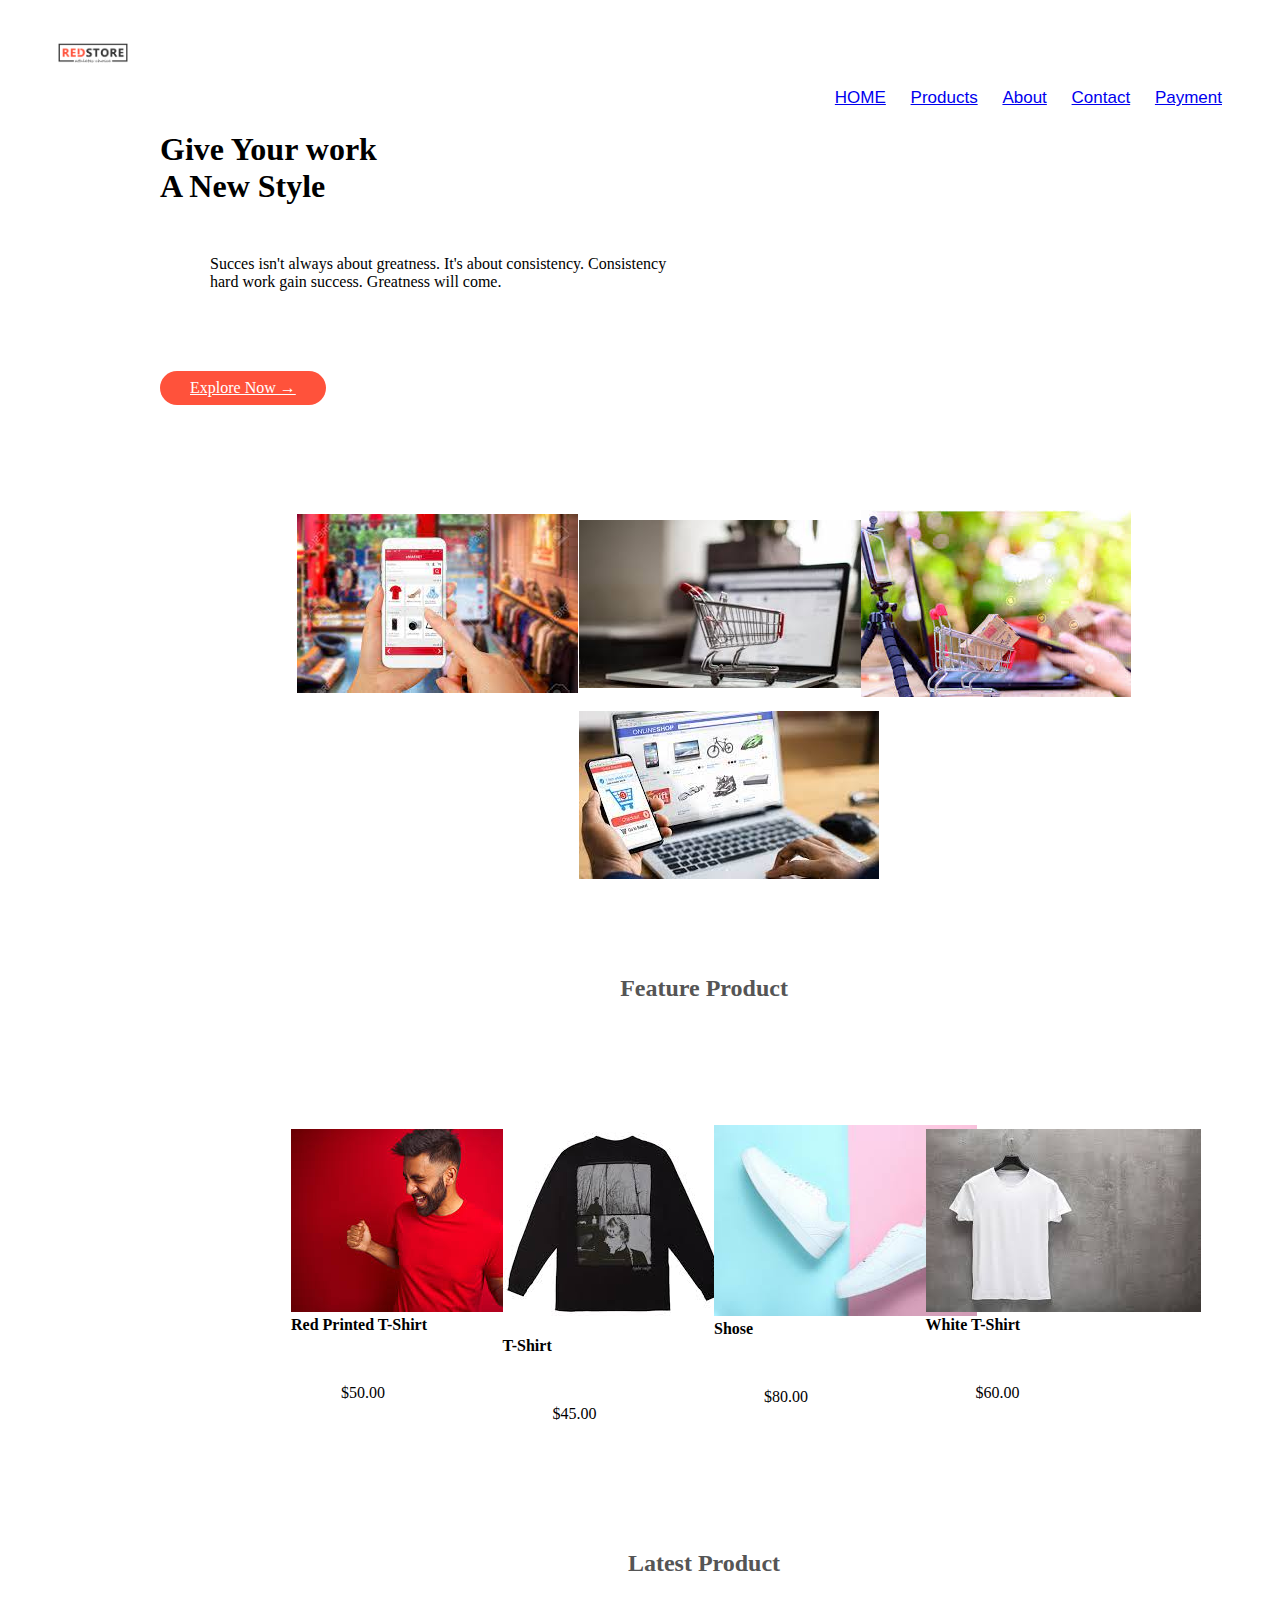
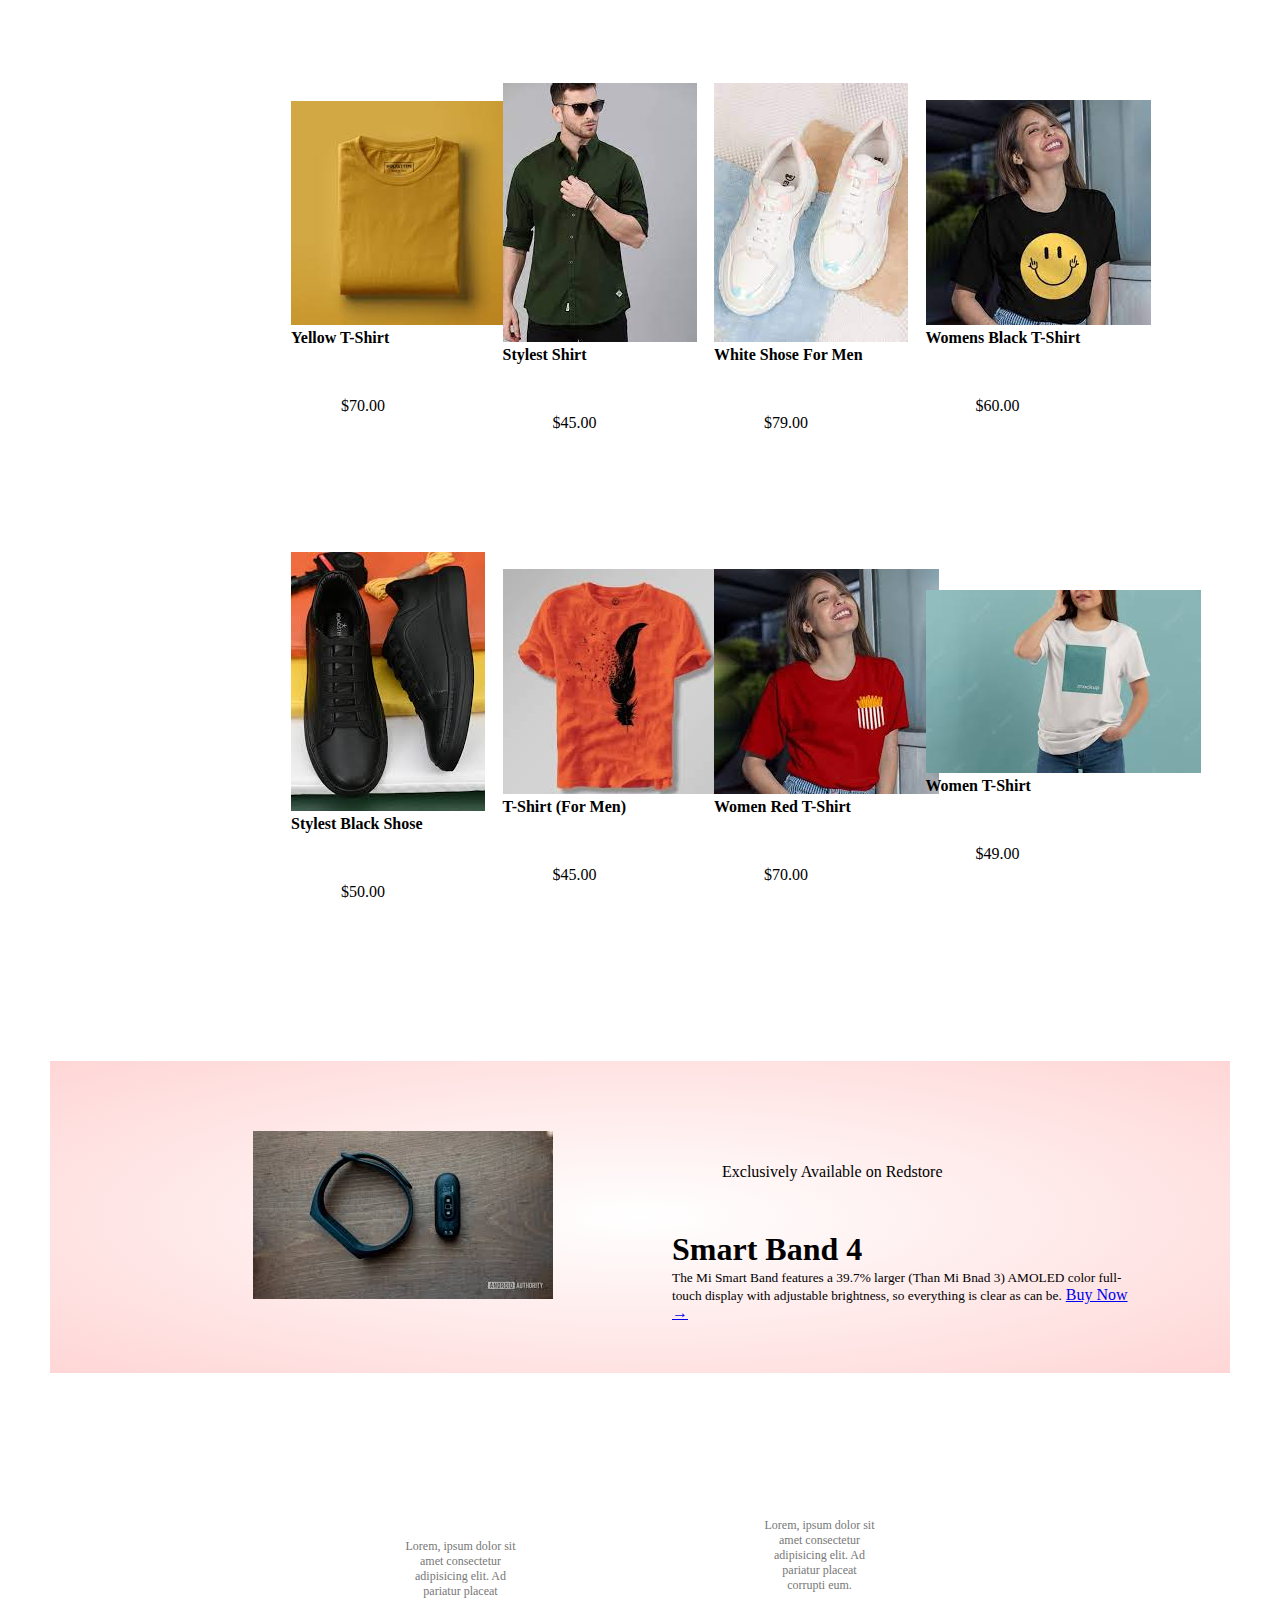
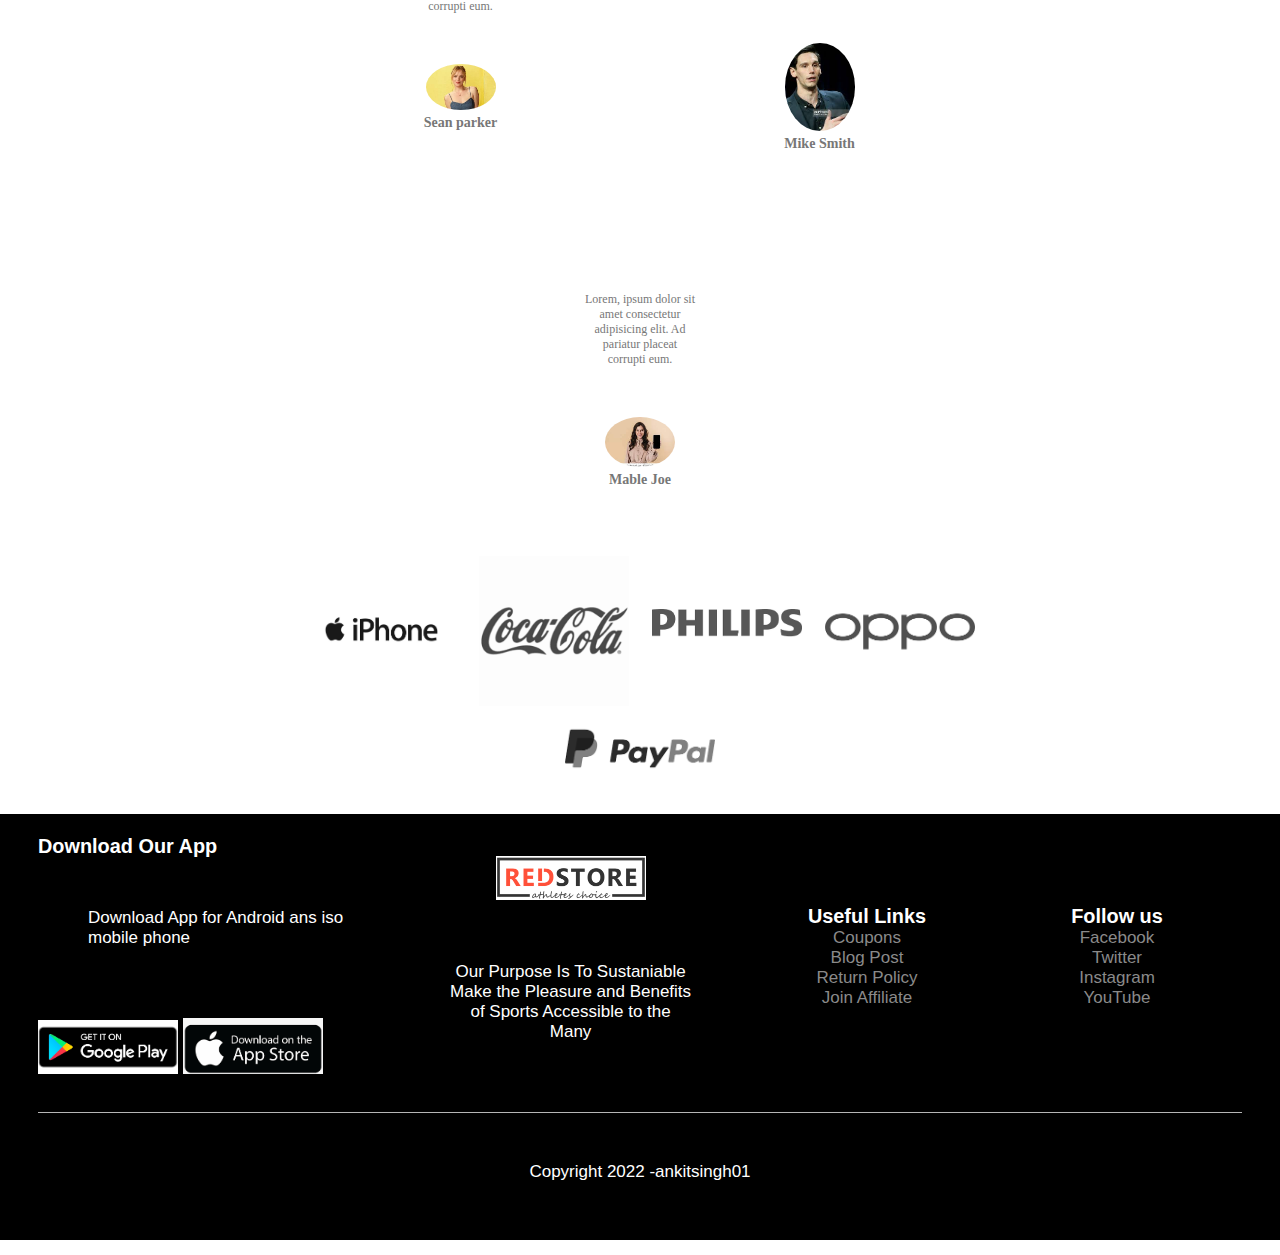
<file: E-commerc/index.html>
<!DOCTYPE html>
<html lang="en">
<head>
    <meta charset="UTF-8">
    <meta http-equiv="X-UA-Compatible" content="IE=edge">
    <meta name="viewport" content="width=device-width, initial-scale=1.0">
    <title>RedStore | E-commerce website design</title>
    <link rel="stylesheet" href="style.css">
    <link rel="stylesheet" href="">
</head>
<body>
    
    <div class="container">
    <div class="navbar" >
        <div class="logo">
            <img src="res store logo.png" width="70px ">
        
        </div>
    </div>
    <nav>
        <ul>
            <li><a href="index.html">HOME</a></li>
            <li><a href="product.html">Products</a></li>
            <li><a href="about.html">About</a></li>
            <lI><a href="contact.html">Contact</a></lI>
            <lI><a href="card.html">Payment</a></lI>
        </ul>
    </nav>
    </div>
   <div class="row">
        <div class="col-2">
            <h1>Give Your work <br> A New Style</h1>
            <p>Succes isn't always about greatness. It's about
             consistency. Consistency<br> hard work gain success. 
             Greatness will come.   
            </p>
            <a href="" class="btn">Explore Now &#8594;</a>
        </div>
        <div class="background-image">
            
            <back>
        </div>
     </div>
   </div>
<!--------feature categories----->
<div class="categories">
    <div class="small-container">
   <div class="row">
    <div class="col-3">
            <img src="img1.jfif">
    </div>
    <div class="col-3">
            <img src="img2.jfif"> 
    </div>
    <div class="col-3">
            <img src="img3.jfif">
    </div>
    <div class="col-3">
            <img src="img4.jfif"> 
    </div>
    </div>
   </div> 
</div>
</div>
<!--------feature product----------->
    <div class="ankit">   
    <div class="small-container">
             <h2 class="title">Feature Product</h2>
            <div class="row">
                <div class="col-4">
                    <img src="img5.jfif">
                    <h4>Red Printed T-Shirt</h4>
                    <div class="rating">
                        <i class="fa fa-star"></i>
                        <i class="fa fa-star"></i>
                        <i class="fa fa-star"></i>
                        <i class="fa fa-star"></i>
                        <i class="fa fa-star-o"></i>
                    </div>
                    <p>$50.00</p>
                </div>
                <div class="col-4">
                    <img src="img6.jfif">
                    <h4>T-Shirt</h4>
                    <div class="rating">
                        <i class="fa fa-star"></i>
                        <i class="fa fa-star"></i>
                        <i class="fa fa-star"></i>
                        <i class="fa fa-star"></i>
                        <i class="fa fa-star-o"></i>
                    </div>
                    <p>$45.00</p>
                </div>
                <div class="col-4">
                    <img src="img7.jfif">
                    <h4>Shose</h4>
                    <div class="rating">
                        <i class="fa fa-star"></i>
                        <i class="fa fa-star"></i>
                        <i class="fa fa-star"></i>
                        <i class="fa fa-star"></i>
                        <i class="fa fa-star-o"></i>
                    </div>
                    <p>$80.00</p>
                </div>
                <div class="col-4">
                    <img src="img8.jfif">
                    <h4>White T-Shirt</h4>
                    <div class="rating">
                        <i class="fa fa-star"></i>
                        <i class="fa fa-star"></i>
                        <i class="fa fa-star"></i>
                        <i class="fa fa-star"></i>
                        <i class="fa fa-star-o"></i>
                    </div>
                    <p>$60.00</p>
                </div>
            </div>  
            <h2 class="title">Latest Product</h2>  
            <div class="row">
                <div class="col-4">
                    <img src="yellow t shirt.jfif">
                    <h4> Yellow T-Shirt</h4>
                    <div class="rating">
                        <i class="fa fa-star"></i>
                        <i class="fa fa-star"></i>
                        <i class="fa fa-star"></i>
                        <i class="fa fa-star"></i>
                        <i class="fa fa-star-o"></i>
                    </div>
                    <p>$70.00</p>
                </div>
                <div class="col-4">
                    <img src="style shirt.jfif">
                    <h4> Stylest Shirt</h4>
                    <div class="rating">
                        <i class="fa fa-star"></i>
                        <i class="fa fa-star"></i>
                        <i class="fa fa-star"></i>
                        <i class="fa fa-star"></i>
                        <i class="fa fa-star-o"></i>
                    </div>
                    <p>$45.00</p>
                </div>
                <div class="col-4">
                    <img src="white shose.jfif">
                    <h4>White Shose For Men</h4>
                    <div class="rating">
                        <i class="fa fa-star"></i>
                        <i class="fa fa-star"></i>
                        <i class="fa fa-star"></i>
                        <i class="fa fa-star"></i>
                        <i class="fa fa-star-o"></i>
                    </div>
                    <p>$79.00</p>
                </div>
                <div class="col-4">
                    <img src="women black t-shirt.jfif">
                    <h4>Womens Black T-Shirt</h4>
                    <div class="rating">
                        <i class="fa fa-star"></i>
                        <i class="fa fa-star"></i>
                        <i class="fa fa-star"></i>
                        <i class="fa fa-star"></i>
                        <i class="fa fa-star-o"></i>
                    </div>
                    <p>$60.00</p>
                </div>
            </div><div class="row">
                <div class="col-4">
                    <img src="black shose.jfif">
                    <h4> Stylest Black Shose</h4>
                    <div class="rating">
                        <i class="fa fa-star"></i>
                        <i class="fa fa-star"></i>
                        <i class="fa fa-star"></i>
                        <i class="fa fa-star"></i>
                        <i class="fa fa-star-o"></i>
                    </div>
                    <p>$50.00</p>
                </div>
                <div class="col-4">
                    <img src="t-shirt men.jfif">
                    <h4>T-Shirt (For Men)</h4>
                    <div class="rating">
                        <i class="fa fa-star"></i>
                        <i class="fa fa-star"></i>
                        <i class="fa fa-star"></i>
                        <i class="fa fa-star"></i>
                        <i class="fa fa-star-o"></i>
                    </div>
                    <p>$45.00</p>
                </div>
                <div class="col-4">
                    <img src="women red t-shirt.jfif">
                    <h4>Women Red T-Shirt</h4>
                    <div class="rating">
                        <i class="fa fa-star"></i>
                        <i class="fa fa-star"></i>
                        <i class="fa fa-star"></i>
                        <i class="fa fa-star"></i>
                        <i class="fa fa-star-o"></i>
                    </div>
                    <p>$70.00</p>
                </div>
                <div class="col-4">
                    <img src="women t-shirt.jfif">
                    <h4>Women T-Shirt</h4>
                    <div class="rating">
                        <i class="fa fa-star"></i>
                        <i class="fa fa-star"></i>
                        <i class="fa fa-star"></i>
                        <i class="fa fa-star"></i>
                        <i class="fa fa-star-o"></i>
                    </div>
                    <p>$49.00</p>
                </div>
            </div>
        </div>
    </div>
<!---------------offer----------------->
<div class="offer">
    <div class="small-container">
        <div class="row">
            <div class="col-2">
                <img src="mi bandd.jfif">
            </div>
            <div class="col-2">
                <p>Exclusively Available on Redstore</p>
                <h1>Smart Band 4</h1>
                <small>The Mi Smart Band features a 39.7% larger
                    (Than Mi Bnad 3) AMOLED color full-touch display
                    with adjustable brightness, so everything is clear
                    as can be.</small>
                   <a href="btn">Buy Now &#8594;</a> 
            </div>
        </div>
    </div>
</div>

<!--------------testing monial------->
       <div class="testimonial">
            <div class="small-container">
                <div class="row">
                    <div class="col-3">
                        <P>Lorem, ipsum dolor sit amet consectetur adipisicing elit. Ad pariatur placeat corrupti eum.</P>
                    <img src="sean park.jfif">
                    <h3>Sean parker</h3>
                    </div>
                    <div class="col-3">
                        <P>Lorem, ipsum dolor sit amet consectetur adipisicing elit. Ad pariatur placeat corrupti eum.</P>
                    <img src="mike smith.jfif">
                    <h3>Mike Smith</h3>
                    </div>
                    <div class="col-3">
                        <P>Lorem, ipsum dolor sit amet consectetur adipisicing elit. Ad pariatur placeat corrupti eum.</P>
                    <img src="mable.jfif">
                    <h3>Mable Joe</h3>
                    </div>
                </div>
                </div>
       </div>

<!-----------brand---------->
       <div class="brand">
            <div class="small container">
                <div class="row">
                    <div class="col-5">
                        <img src="iphone logo.jpg">
                    </div>
                    <div class="col-5">
                        <img src="coca logo.png">
                    </div>
                    <div class="col-5">
                        <img src="philips logo.png">
                    </div>
                    <div class="col-5">
                        <img src="oppo logo.png">
                    </div>
                    <div class="col-5">
                        <img src="patpal logo.png">
                    </div>
                </div>
            </div>
       </div>

       <!------------footer--------->
       <div class="footer">
        <div class="container">
            <div class="row">
                <div class="footer-col-1">
                    <h3> Download Our App </h3> 
                    <p>Download App for Android ans iso mobile phone</p>     
                    <div class="app-logo">
                        <img src="platstore logo.png">
                        <img src="apple store.png">
                    </div>
                </div>
                <div class="footer-col-2">
                    <img src="res store logo.png">
                    <p> Our Purpose Is To Sustaniable Make the Pleasure 
                        and Benefits of Sports Accessible to the Many  </p>     
                </div>
                <div class="footer-col-3">
                    <h3> Useful Links </h3> 
                    <ul>
                        <li>Coupons</li>
                        <li>Blog Post</li>
                        <li>Return Policy</li>
                        <li>Join Affiliate</li>
                    </ul>    
                </div>
                <div class="footer-col-4">
                    <h3> Follow us </h3> 
                    <ul>
                        <li>Facebook</li>
                        <li>Twitter</li>
                        <li>Instagram</li>
                        <li>YouTube</li>
                    </ul>    
                </div>
            </div>
            <hr>
            <p class="copyright">Copyright 2022 -ankitsingh01</p>
        </div>
       </div>
<!-- Code injected by live-server -->
<script type="text/javascript">
	// <![CDATA[  <-- For SVG support
	if ('WebSocket' in window) {
		(function () {
			function refreshCSS() {
				var sheets = [].slice.call(document.getElementsByTagName("link"));
				var head = document.getElementsByTagName("head")[0];
				for (var i = 0; i < sheets.length; ++i) {
					var elem = sheets[i];
					var parent = elem.parentElement || head;
					parent.removeChild(elem);
					var rel = elem.rel;
					if (elem.href && typeof rel != "string" || rel.length == 0 || rel.toLowerCase() == "stylesheet") {
						var url = elem.href.replace(/(&|\?)_cacheOverride=\d+/, '');
						elem.href = url + (url.indexOf('?') >= 0 ? '&' : '?') + '_cacheOverride=' + (new Date().valueOf());
					}
					parent.appendChild(elem);
				}
			}
			var protocol = window.location.protocol === 'http:' ? 'ws://' : 'wss://';
			var address = protocol + window.location.host + window.location.pathname + '/ws';
			var socket = new WebSocket(address);
			socket.onmessage = function (msg) {
				if (msg.data == 'reload') window.location.reload();
				else if (msg.data == 'refreshcss') refreshCSS();
			};
			if (sessionStorage && !sessionStorage.getItem('IsThisFirstTime_Log_From_LiveServer')) {
				console.log('Live reload enabled.');
				sessionStorage.setItem('IsThisFirstTime_Log_From_LiveServer', true);
			}
		})();
	}
	else {
		console.error('Upgrade your browser. This Browser is NOT supported WebSocket for Live-Reloading.');
	}
	// ]]>
</script></body>
</html>
</file>
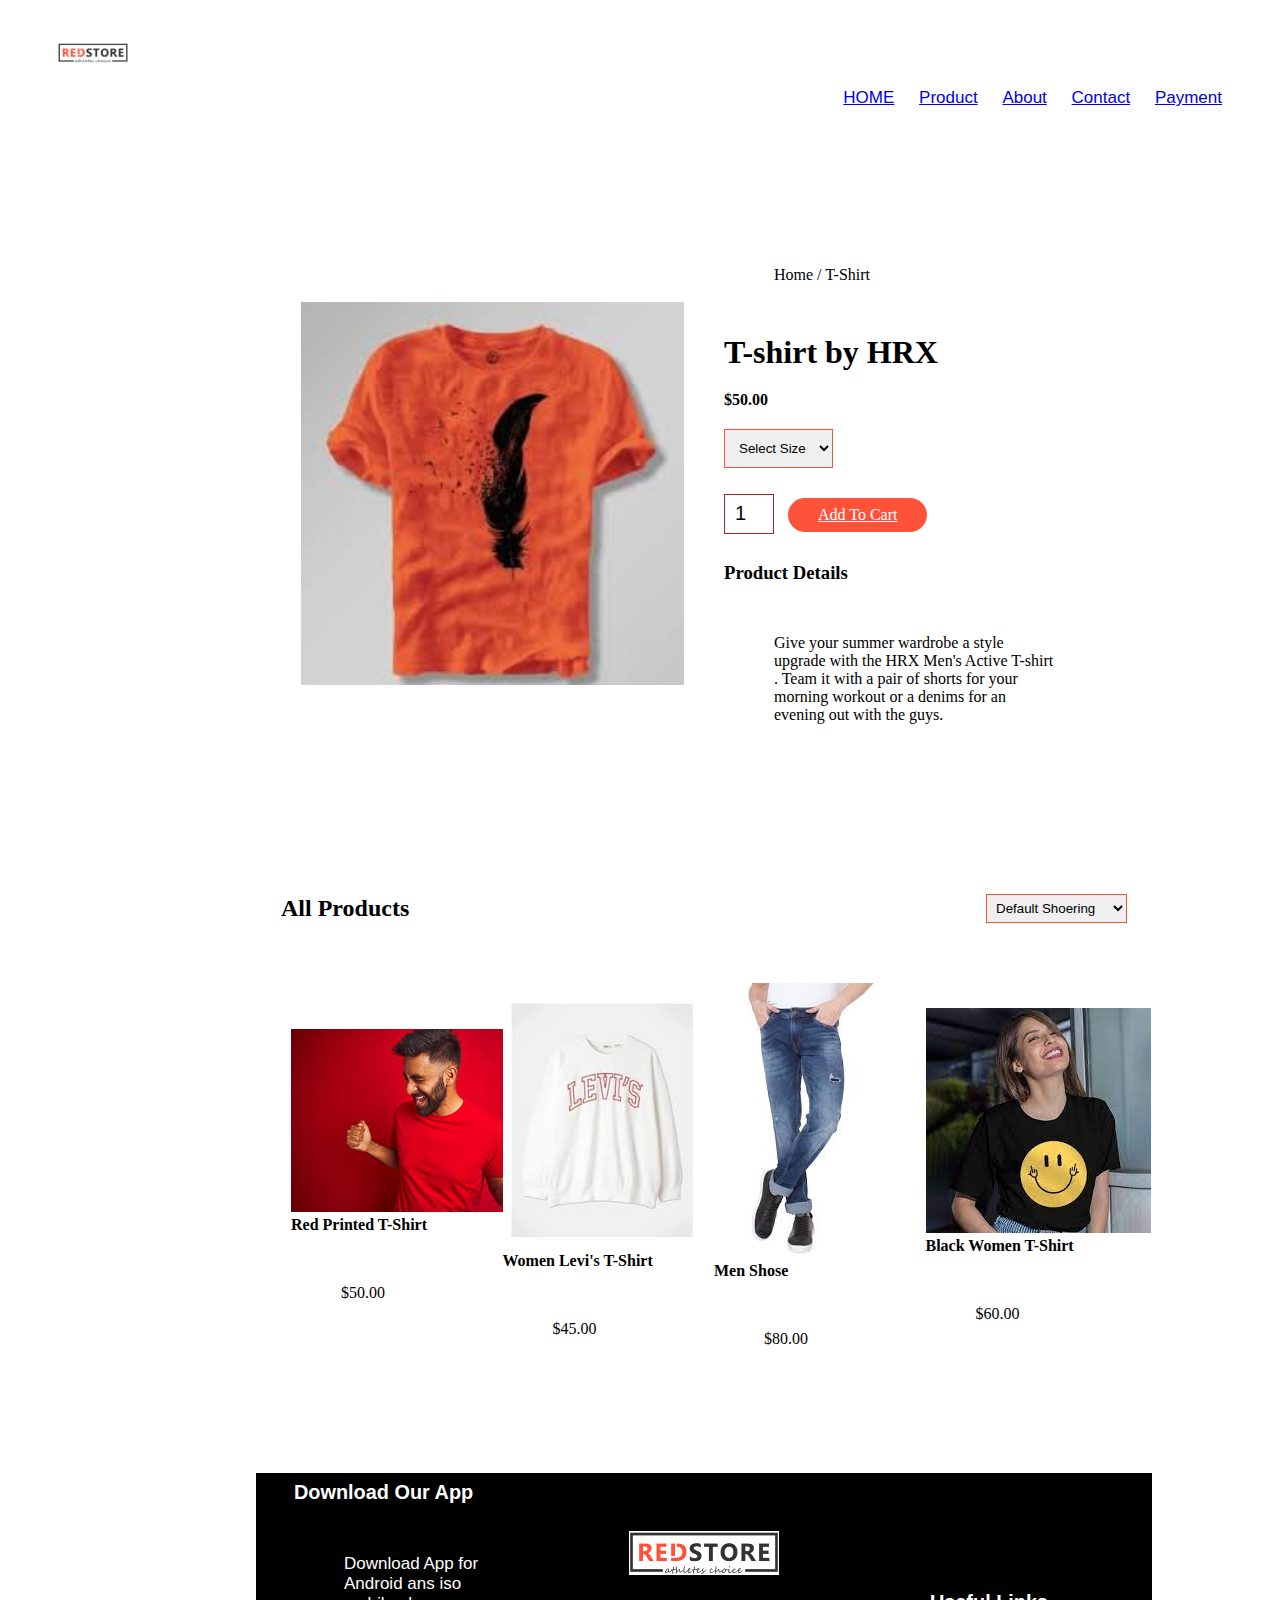
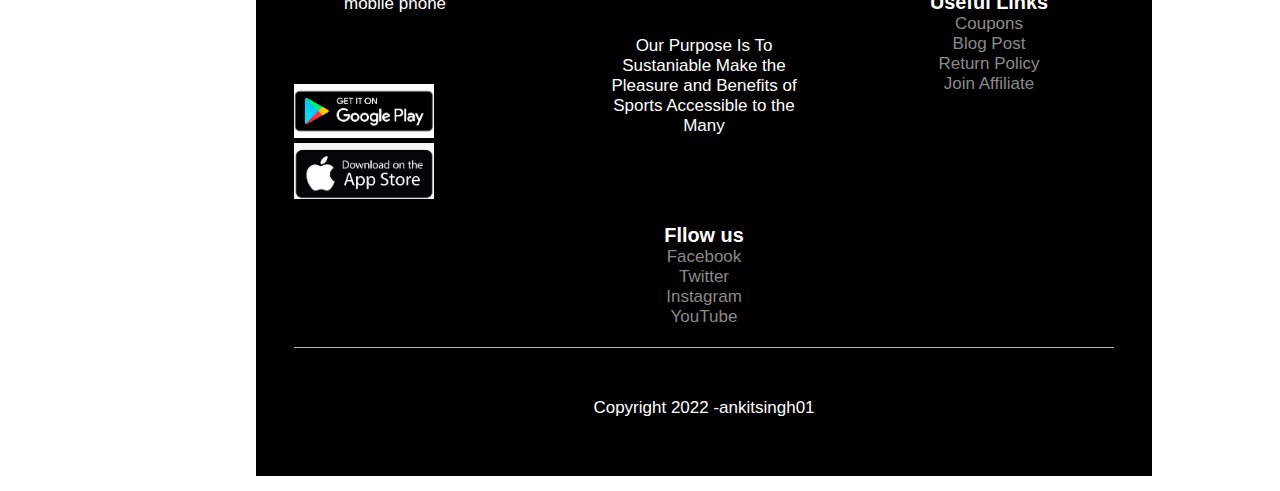
<file: E-commerc/about.html>
<!DOCTYPE html>
<html lang="en">
<head>
    <meta charset="UTF-8">
    <meta http-equiv="X-UA-Compatible" content="IE=edge">
    <meta name="viewport" content="width=device-width, initial-scale=1.0">
    <title>RedStore | E-commerce website design</title>
    <link rel="stylesheet" href="style.css">
    <link rel="stylesheet" href="">
</head>
<body>
    
    <div class="container">
    <div class="navbar" >
        <div class="logo">
            <img src="res store logo.png" width="70px ">
        
        </div>
    </div>
    <nav>
        <ul>
            <li><a href="index.html">HOME</a></li>
            <li><a href="product.html">Product</a></li>
            <li><a href="about.html">About</a></li>
            <lI><a href="contact.html">Contact</a></lI>
            <lI><a href="card.html">Payment</a></lI>
        </ul>
    </nav>
    </div>
    </div>

    <!----------Single product details -------------->
    <div class="ankit">
        <div class="small-container single-product">
            <div class="row">
                <div class="col-2">
            <img src="t-shirt men.jfif"  width="100%">
                </div>
                <div class="col-2">
                    <p>Home / T-Shirt</p>
                    <h1>T-shirt by HRX</h1>
                    <h4>$50.00</h4>
                    <select>
                        <option>Select Size</option>
                        <option>XXL</option>
                        <option>XL</option>
                        <option>Large</option>
                        <option>Medium</option>
                        <option>Small</option>
                    </select>
                    <input type="number" value="1">
                    <a href="" class="btn">Add To Cart</a>

                    <h3>Product Details</h3>
                    <p>Give your summer wardrobe a style upgrade with the HRX 
                    Men's Active T-shirt . Team it with a pair of shorts for your 
                    morning workout or a denims for an evening out with the guys. </p>
                </div>
            </div>
        </div>
    </div>
    







   </div>
    <div class="ankit">   
    <div class="small-container">
        <div class="row row-2">
            <h2>All Products</h2>
            <select>
                <option>Default Shoering</option>
                <option>Short by price</option>
                <option>Short by popularty</option>
                <option>Short by rating</option>
                <option>Short by sale</option>
            </select>
        </div>


            <div class="row">
               
                <div class="col-4">
                    <img src="img5.jfif">
                    <h4>Red Printed T-Shirt</h4>
                    <div class="rating">
                        <i class="fa fa-star"></i>
                        <i class="fa fa-star"></i>
                        <i class="fa fa-star"></i>
                        <i class="fa fa-star"></i>
                        <i class="fa fa-star-o"></i>
                    </div>
                    <p>$50.00</p>
                </div>
                <div class="col-4">
                    <img src="women levi's.jfif">
                    <h4>Women Levi's T-Shirt</h4>
                    <div class="rating">
                        <i class="fa fa-star"></i>
                        <i class="fa fa-star"></i>
                        <i class="fa fa-star"></i>
                        <i class="fa fa-star"></i>
                        <i class="fa fa-star-o"></i>
                    </div>
                    <p>$45.00</p>
                </div>
                <div class="col-4">
                    <img src="men jeans.jfif">
                    <h4>Men Shose</h4>
                    <div class="rating">
                        <i class="fa fa-star"></i>
                        <i class="fa fa-star"></i>
                        <i class="fa fa-star"></i>
                        <i class="fa fa-star"></i>
                        <i class="fa fa-star-o"></i>
                    </div>
                    <p>$80.00</p>
                </div>
                <div class="col-4">
                    <img src="women black t-shirt.jfif">
                    <h4>Black Women T-Shirt</h4>
                    <div class="rating">
                        <i class="fa fa-star"></i>
                        <i class="fa fa-star"></i>
                        <i class="fa fa-star"></i>
                        <i class="fa fa-star"></i>
                        <i class="fa fa-star-o"></i>
                    </div>
                    <p>$60.00</p>
                </div>
                
            </div> 
    </div>
       <!------------footer--------->
       <div class="footer">
        <div class="container">
            <div class="row">
                <div class="footer-col-1">
                    <h3> Download Our App </h3> 
                    <p>Download App for Android ans iso mobile phone</p>     
                    <div class="app-logo">
                        <img src="platstore logo.png">
                        <img src="apple store.png">
                    </div>
                </div>
                <div class="footer-col-2">
                    <img src="res store logo.png">
                    <p> Our Purpose Is To Sustaniable Make the Pleasure 
                        and Benefits of Sports Accessible to the Many  </p>     
                </div>
                <div class="footer-col-3">
                    <h3> Useful Links </h3> 
                    <ul>
                        <li>Coupons</li>
                        <li>Blog Post</li>
                        <li>Return Policy</li>
                        <li>Join Affiliate</li>
                    </ul>    
                </div>
                <div class="footer-col-4">
                    <h3> Fllow us </h3> 
                    <ul>
                        <li>Facebook</li>
                        <li>Twitter</li>
                        <li>Instagram</li>
                        <li>YouTube</li>
                    </ul>    
                </div>
            </div>
            <hr>
            <p class="copyright">Copyright 2022 -ankitsingh01</p>
        </div>
       </div>


       
<!-- Code injected by live-server -->
<script type="text/javascript">
	// <![CDATA[  <-- For SVG support
	if ('WebSocket' in window) {
		(function () {
			function refreshCSS() {
				var sheets = [].slice.call(document.getElementsByTagName("link"));
				var head = document.getElementsByTagName("head")[0];
				for (var i = 0; i < sheets.length; ++i) {
					var elem = sheets[i];
					var parent = elem.parentElement || head;
					parent.removeChild(elem);
					var rel = elem.rel;
					if (elem.href && typeof rel != "string" || rel.length == 0 || rel.toLowerCase() == "stylesheet") {
						var url = elem.href.replace(/(&|\?)_cacheOverride=\d+/, '');
						elem.href = url + (url.indexOf('?') >= 0 ? '&' : '?') + '_cacheOverride=' + (new Date().valueOf());
					}
					parent.appendChild(elem);
				}
			}
			var protocol = window.location.protocol === 'http:' ? 'ws://' : 'wss://';
			var address = protocol + window.location.host + window.location.pathname + '/ws';
			var socket = new WebSocket(address);
			socket.onmessage = function (msg) {
				if (msg.data == 'reload') window.location.reload();
				else if (msg.data == 'refreshcss') refreshCSS();
			};
			if (sessionStorage && !sessionStorage.getItem('IsThisFirstTime_Log_From_LiveServer')) {
				console.log('Live reload enabled.');
				sessionStorage.setItem('IsThisFirstTime_Log_From_LiveServer', true);
			}
		})();
	}
	else {
		console.error('Upgrade your browser. This Browser is NOT supported WebSocket for Live-Reloading.');
	}
	// ]]>
</script></body>
</html>
</file>
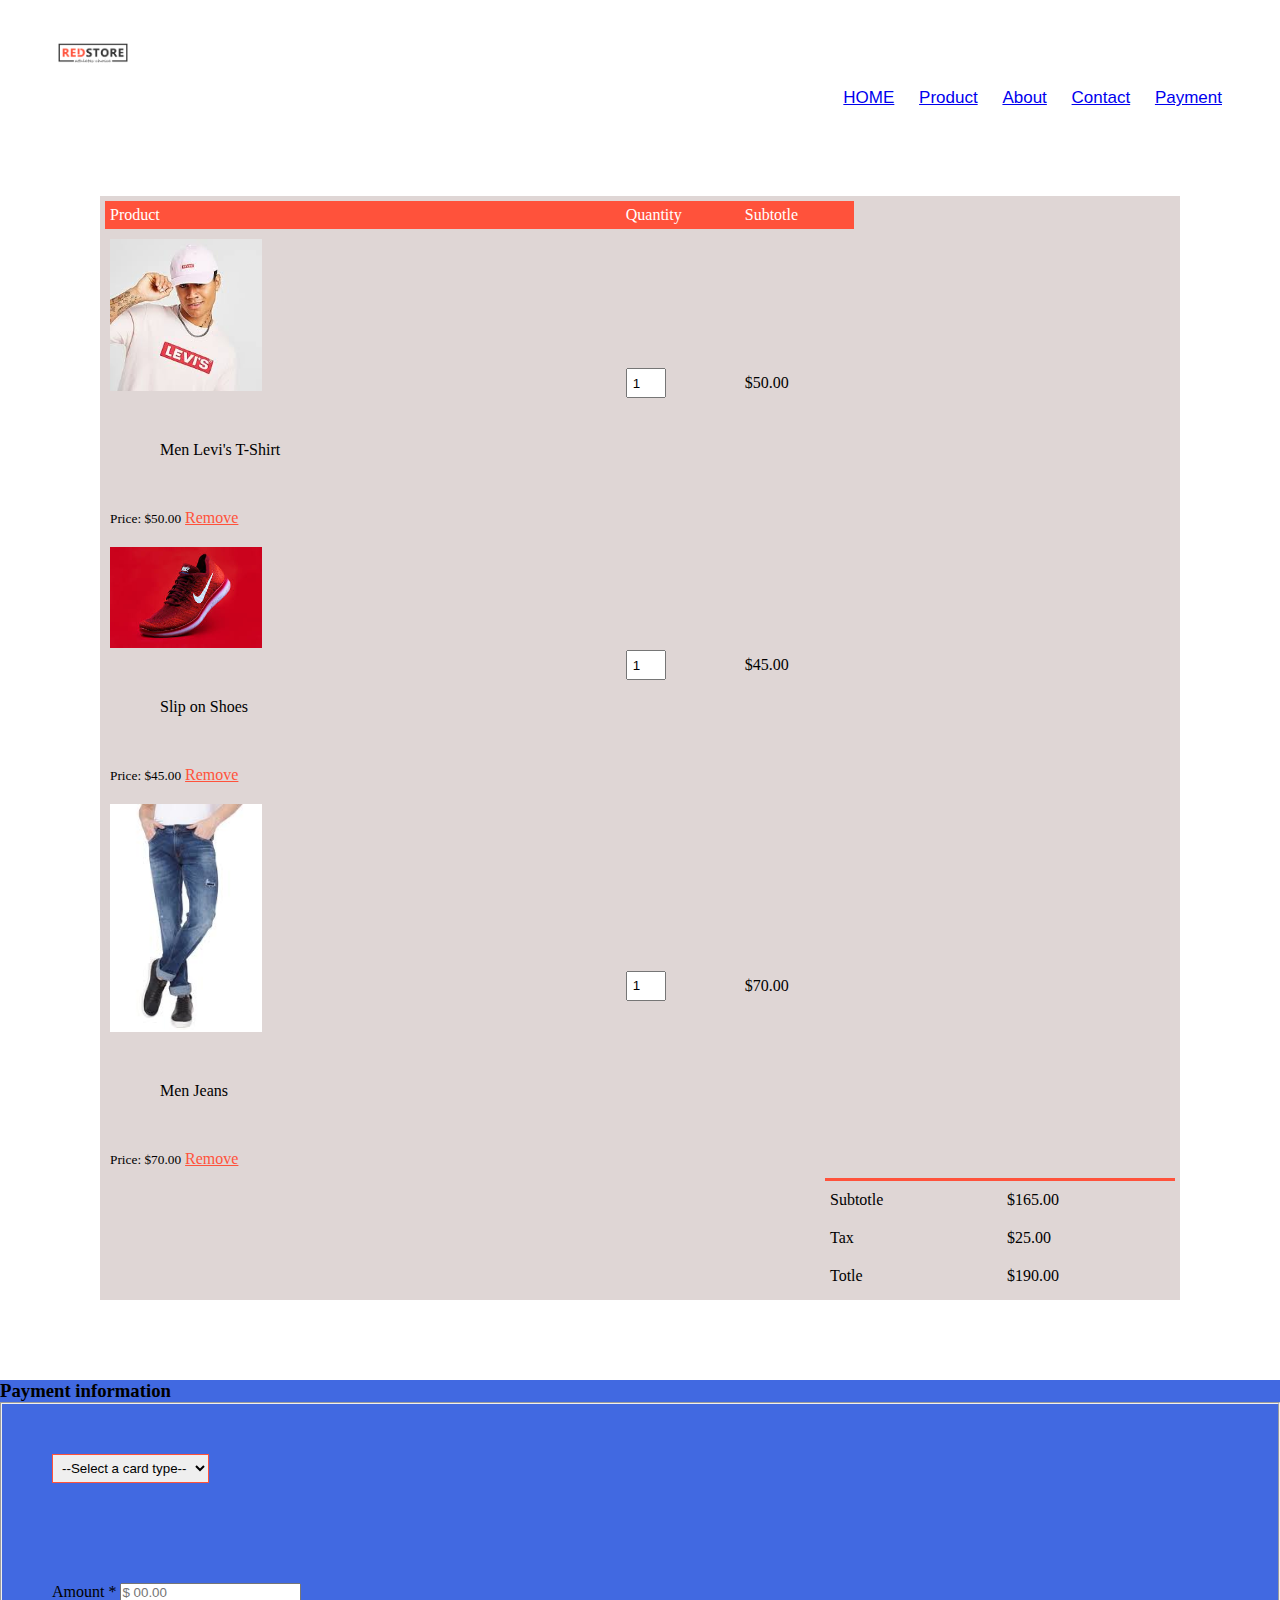
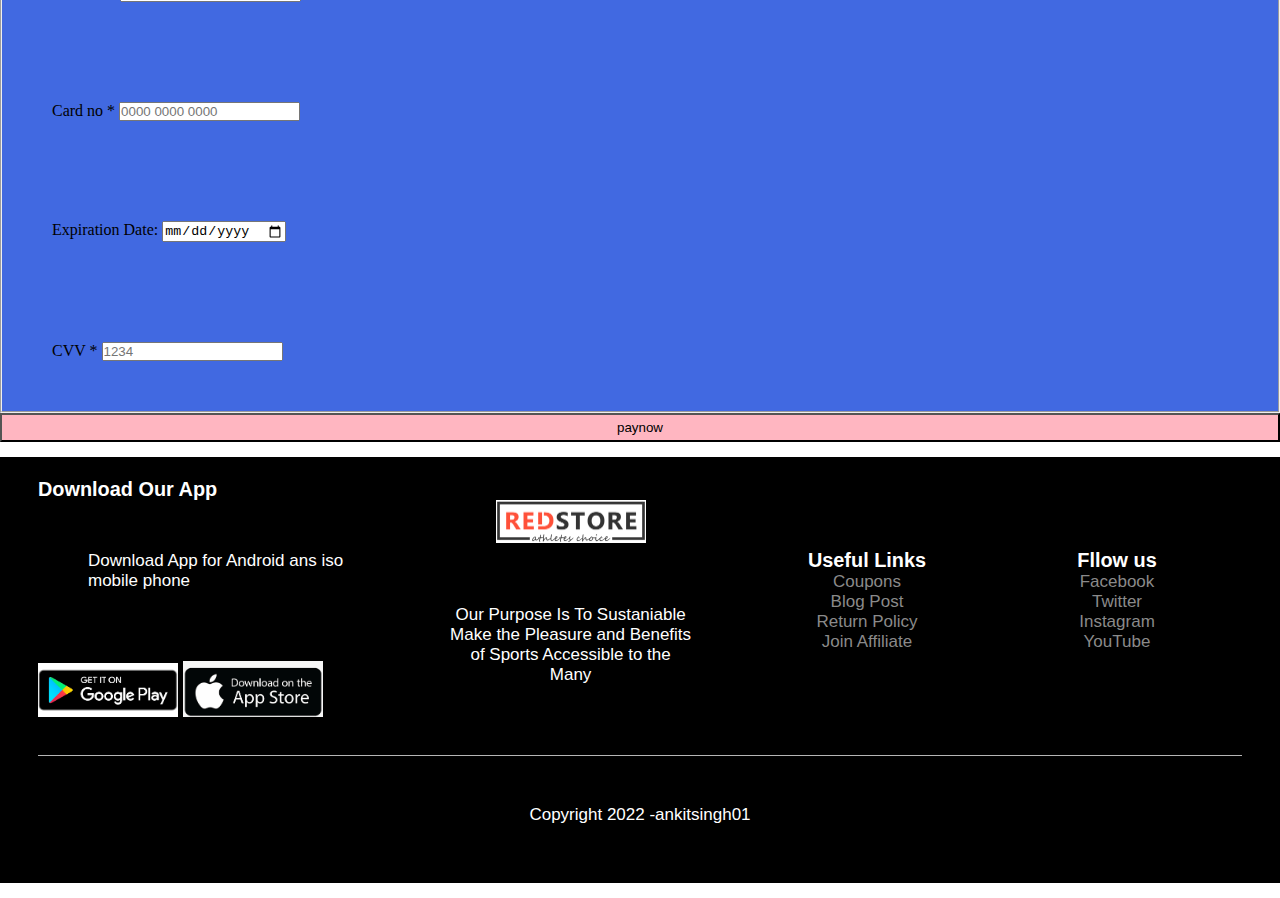
<file: E-commerc/card.html>
<!DOCTYPE html>
<html lang="en">
<head>
    <meta charset="UTF-8">
    <meta http-equiv="X-UA-Compatible" content="IE=edge">
    <meta name="viewport" content="width=device-width, initial-scale=1.0">
    <title>RedStore | E-commerce website design</title>
    <link rel="stylesheet" href="style.css">
    <link rel="stylesheet" href="">
</head>
<body>
    
    <div class="container">
    <div class="navbar" >
        <div class="logo">
            <img src="res store logo.png" width="70px ">
        
        </div>
    </div>
    <nav>
        <ul>
            <li><a href="index.html">HOME</a></li>
            <li><a href="product.html">Product</a></li>
            <li><a href="about.html">About</a></li>
            <lI><a href="contact.html">Contact</a></lI>
            <lI><a href="card.html">Payment</a></lI>
        </ul>
    </nav>
    </div>
    </div>
    <!---------card item details---------->
    <div class="small-container cart-item">
        <table>
            <tr>
                <th>Product</th>
                <th>Quantity</th>
                <th>Subtotle</th>
            </tr>
            <tr>
                <td>
                    <div class="cart-info">
                    <img src="men levis.jfif">    
                    </div>
                    <p> Men Levi's T-Shirt</p>
                    <small>Price: $50.00</small>
                    <a href="">Remove</a>
                </td>
                <td><input type="number " value="1"></td>
                <td>$50.00</td>
            </tr>
            <tr>
                <td>
                    <div class="cart-info">
                    <img src="slip on shoes.jfif">    
                    </div>
                    <p> Slip on Shoes</p>
                    <small>Price: $45.00</small>
                    <a href="">Remove</a>
                </td>
                <td><input type="number " value="1"></td>
                <td>$45.00</td>
            </tr>
            <tr>
                <td>
                    <div class="cart-info">
                    <img src="men jeans.jfif">    
                    </div>
                    <p> Men Jeans</p>
                    <small>Price: $70.00</small>
                    <a href="">Remove</a>
                </td>
                <td><input type="number " value="1"></td>
                <td>$70.00</td>
            </tr>
        </table>

        <div class="totle-price">
            <table>
            <tr>
                <td>Subtotle</td>
                <td>$165.00</td>
            </tr>
            <tr>
                <td>Tax</td>
                <td>$25.00</td>
            </tr>
            <tr>
                <td>Totle</td>
                <td>$190.00</td>
            </tr>
            </table>
        </div>

    </div>
    <!--------------payment details------------->
<div class="backcolar">
    <h3>Payment information</h3>
    <fieldset> <p> 
            <select name "card_type" id="card_type" >
            <option value="">--Select a card type--</option>
            <option value="visa">Visa</option>
            <option value="paytm">Paytm</option>
            <option value="G-pay">G-pay</option>
            <option value="Mastercard">Mastercard</option>
            <option value="Rupay">Rupay</option>
            
            </select>

           </p>
           <p>
            Amount * <input type="number" name="amount" id="amount" placeholder="$ 00.00" required>
       </p>
    <p>
        Card no * <input type="number" name="card no" id="card no" placeholder="0000 0000 0000" required>
   </p>
    <p>
        Expiration Date: <input type="date" name="date" id="exp date"  >
      </p>
      <p>
          CVV * <input type="password" name="cvv" id="cvv" placeholder="1234" required>        
          </p> 
        </fieldset>
        <input type="submit" value="paynow" >
    </div>
<style>
    .backcolar{
        background-color: royalblue;
    }
</style>

       <!------------footer--------->
       <div class="footer">
        <div class="container">
            <div class="row">
                <div class="footer-col-1">
                    <h3> Download Our App </h3> 
                    <p>Download App for Android ans iso mobile phone</p>     
                    <div class="app-logo">
                        <img src="platstore logo.png">
                        <img src="apple store.png">
                    </div>
                </div>
                <div class="footer-col-2">
                    <img src="res store logo.png">
                    <p> Our Purpose Is To Sustaniable Make the Pleasure 
                        and Benefits of Sports Accessible to the Many  </p>     
                </div>
                <div class="footer-col-3">
                    <h3> Useful Links </h3> 
                    <ul>
                        <li>Coupons</li>
                        <li>Blog Post</li>
                        <li>Return Policy</li>
                        <li>Join Affiliate</li>
                    </ul>    
                </div>
                <div class="footer-col-4">
                    <h3> Fllow us </h3> 
                    <ul>
                        <li>Facebook</li>
                        <li>Twitter</li>
                        <li>Instagram</li>
                        <li>YouTube</li>
                    </ul>    
                </div>
            </div>
            <hr>
            <p class="copyright">Copyright 2022 -ankitsingh01</p>
        </div>
       </div>
</body>
</html>
</file>
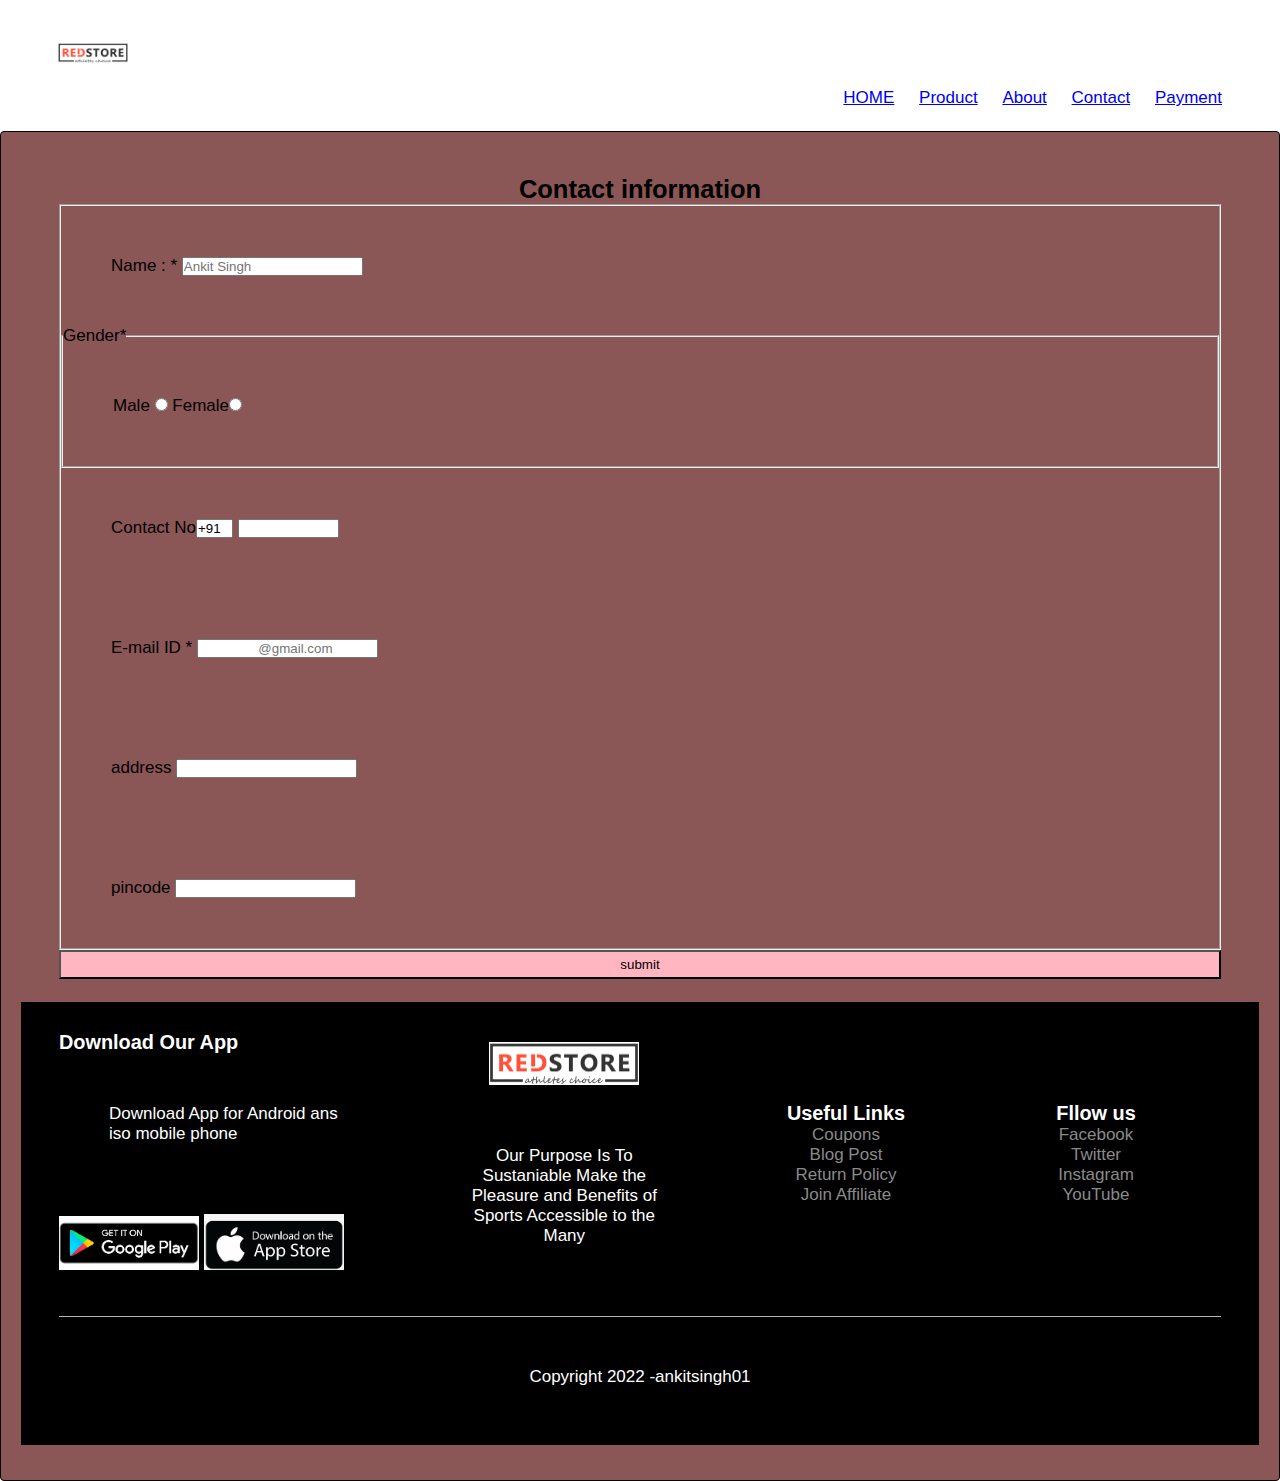
<file: E-commerc/contact.html>
<!DOCTYPE html>
<html lang="en">
<head>
    <meta charset="UTF-8">
    <meta http-equiv="X-UA-Compatible" content="IE=edge">
    <meta name="viewport" content="width=device-width, initial-scale=1.0">
    <title>RedStore | E-commerce website design</title>
    <link rel="stylesheet" href="style.css">
    <link rel="stylesheet" href="">
</head>
<body>
    
    <div class="container">
    <div class="navbar" >
        <div class="logo">
            <img src="res store logo.png" width="70px ">
        
        </div>
    </div>
    <nav>
        <ul>
            <li><a href="index.html">HOME</a></li>
            <li><a href="product.html">Product</a></li>
            <li><a href="about.html">About</a></li>
            <lI><a href="contact.html">Contact</a></lI>
            <lI><a href="card.html">Payment</a></lI>
        </ul>
    </nav>
    </div>
    </div>

<!------------------contact information------------>
 <div class="design">
    <form>
        <div class="container">
    
           <h2>Contact information</h2>
           <h3></h3> 
           <fieldset>
           <p> Name : * <input type="name" placeholder="Ankit Singh"</p>
           <fieldset>
           <legend>
               Gender*
           </legend>
           <p>Male  <input type="radio" name="gender"id= "Male" required</p>
               Female<input type="radio" name="gender"id= "Female"  
           
           </p></fieldset>
           <p> Contact No<input type="text" name="country code"  value="+91" size="2"/>   
               <input type="text" name="phone" size="10"/> </p>
   
           <p>E-mail ID * <input type="email" id="email" placeholder="                @gmail.com" required</p>
           <p>address <input type="address" id="address"</p>  
           <p>pincode <input type="pincode"</p>
       </fieldset>
           
               <input type="submit" value="submit" >
       
    
    </form>
</div>
    
       <!------------footer--------->
       <div class="footer">
        <div class="container">
            <div class="row">
                <div class="footer-col-1">
                    <h3> Download Our App </h3> 
                    <p>Download App for Android ans iso mobile phone</p>     
                    <div class="app-logo">
                        <img src="platstore logo.png">
                        <img src="apple store.png">
                    </div>
                </div>
                <div class="footer-col-2">
                    <img src="res store logo.png">
                    <p> Our Purpose Is To Sustaniable Make the Pleasure 
                        and Benefits of Sports Accessible to the Many  </p>     
                </div>
                <div class="footer-col-3">
                    <h3> Useful Links </h3> 
                    <ul>
                        <li>Coupons</li>
                        <li>Blog Post</li>
                        <li>Return Policy</li>
                        <li>Join Affiliate</li>
                    </ul>    
                </div>
                <div class="footer-col-4">
                    <h3> Fllow us </h3> 
                    <ul>
                        <li>Facebook</li>
                        <li>Twitter</li>
                        <li>Instagram</li>
                        <li>YouTube</li>
                    </ul>    
                </div>
            </div>
            <hr>
            <p class="copyright">Copyright 2022 -ankitsingh01</p>
        </div>
       </div>
</body>
</html>
</file>
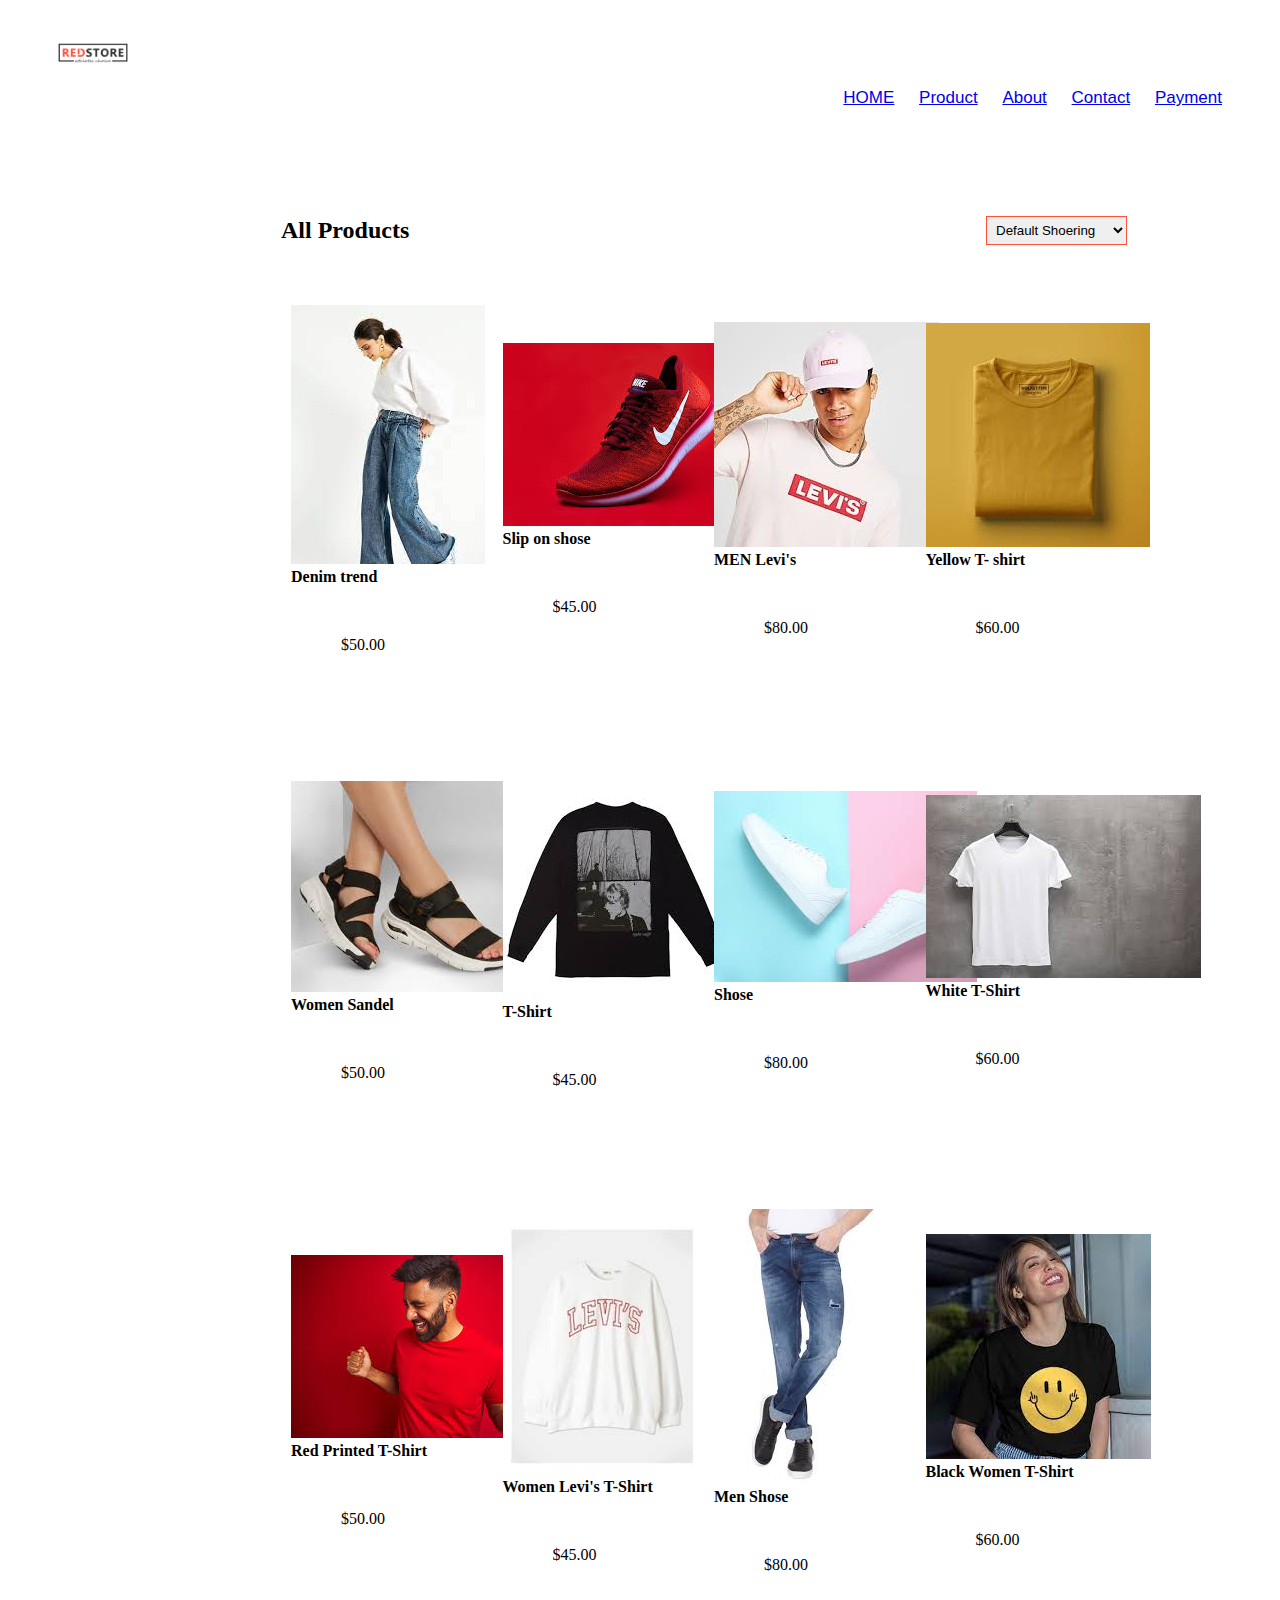
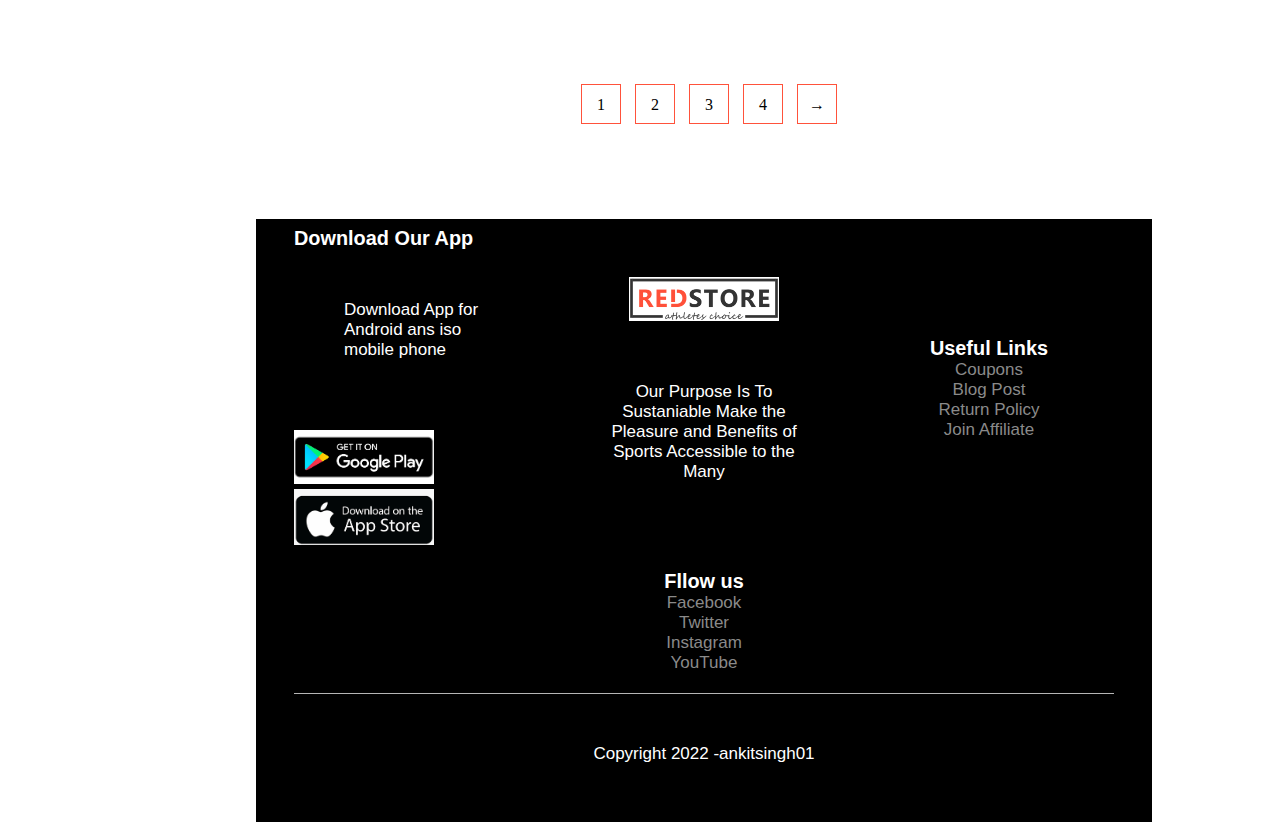
<file: E-commerc/product.html>
<!DOCTYPE html>
<html lang="en">
<head>
    <meta charset="UTF-8">
    <meta http-equiv="X-UA-Compatible" content="IE=edge">
    <meta name="viewport" content="width=device-width, initial-scale=1.0">
    <title>RedStore | E-commerce website design</title>
    <link rel="stylesheet" href="style.css">
    <link rel="stylesheet" href="">
</head>
<body>
    
    <div class="container">
    <div class="navbar" >
        <div class="logo">
            <img src="res store logo.png" width="70px ">
        
        </div>
    </div>
    <nav>
        <ul>
            <li><a href="index.html">HOME</a></li>
            <li><a href="product.html">Product</a></li>
            <li><a href="about.html">About</a></li>
            <lI><a href="contact.html">Contact</a></lI>
            <lI><a href="card.html">Payment</a></lI>
        </ul>
    </nav>
    </div>
    </div>
   </div>
    <div class="ankit">   
    <div class="small-container">
        <div class="row row-2">
            <h2>All Products</h2>
            <select>
                <option>Default Shoering</option>
                <option>Short by price</option>
                <option>Short by popularty</option>
                <option>Short by rating</option>
                <option>Short by sale</option>
            </select>
        </div>


            <div class="row">
                <div class="col-4">
                    <img src="denim trend.jfif">
                    <h4>Denim trend</h4>
                    <div class="rating">
                        <i class="fa fa-star"></i>
                        <i class="fa fa-star"></i>
                        <i class="fa fa-star"></i>
                        <i class="fa fa-star"></i>
                        <i class="fa fa-star-o"></i>
                    </div>
                    <p>$50.00</p>
                </div>
                <div class="col-4">
                    <img src="slip on shoes.jfif">
                    <h4>Slip on shose</h4>
                    <div class="rating">
                        <i class="fa fa-star"></i>
                        <i class="fa fa-star"></i>
                        <i class="fa fa-star"></i>
                        <i class="fa fa-star"></i>
                        <i class="fa fa-star-o"></i>
                    </div>
                    <p>$45.00</p>
                </div>
                <div class="col-4">
                    <img src="men levis.jfif">
                    <h4>MEN Levi's</h4>
                    <div class="rating">
                        <i class="fa fa-star"></i>
                        <i class="fa fa-star"></i>
                        <i class="fa fa-star"></i>
                        <i class="fa fa-star"></i>
                        <i class="fa fa-star-o"></i>
                    </div>
                    <p>$80.00</p>
                </div>
                <div class="col-4">
                    <img src="yellow t shirt.jfif">
                    <h4>Yellow T- shirt</h4>
                    <div class="rating">
                        <i class="fa fa-star"></i>
                        <i class="fa fa-star"></i>
                        <i class="fa fa-star"></i>
                        <i class="fa fa-star"></i>
                        <i class="fa fa-star-o"></i>
                    </div>
                    <p>$60.00</p>
                </div>
                <div class="col-4">
                    <img src="women sandal.jfif">
                    <h4>Women Sandel</h4>
                    <div class="rating">
                        <i class="fa fa-star"></i>
                        <i class="fa fa-star"></i>
                        <i class="fa fa-star"></i>
                        <i class="fa fa-star"></i>
                        <i class="fa fa-star-o"></i>
                    </div>
                    <p>$50.00</p>
                </div>
                <div class="col-4">
                    <img src="img6.jfif">
                    <h4>T-Shirt</h4>
                    <div class="rating">
                        <i class="fa fa-star"></i>
                        <i class="fa fa-star"></i>
                        <i class="fa fa-star"></i>
                        <i class="fa fa-star"></i>
                        <i class="fa fa-star-o"></i>
                    </div>
                    <p>$45.00</p>
                </div>
                <div class="col-4">
                    <img src="img7.jfif">
                    <h4>Shose</h4>
                    <div class="rating">
                        <i class="fa fa-star"></i>
                        <i class="fa fa-star"></i>
                        <i class="fa fa-star"></i>
                        <i class="fa fa-star"></i>
                        <i class="fa fa-star-o"></i>
                    </div>
                    <p>$80.00</p>
                </div>
                <div class="col-4">
                    <img src="img8.jfif">
                    <h4>White T-Shirt</h4>
                    <div class="rating">
                        <i class="fa fa-star"></i>
                        <i class="fa fa-star"></i>
                        <i class="fa fa-star"></i>
                        <i class="fa fa-star"></i>
                        <i class="fa fa-star-o"></i>
                    </div>
                    <p>$60.00</p>
                </div>
                <div class="col-4">
                    <img src="img5.jfif">
                    <h4>Red Printed T-Shirt</h4>
                    <div class="rating">
                        <i class="fa fa-star"></i>
                        <i class="fa fa-star"></i>
                        <i class="fa fa-star"></i>
                        <i class="fa fa-star"></i>
                        <i class="fa fa-star-o"></i>
                    </div>
                    <p>$50.00</p>
                </div>
                <div class="col-4">
                    <img src="women levi's.jfif">
                    <h4>Women Levi's T-Shirt</h4>
                    <div class="rating">
                        <i class="fa fa-star"></i>
                        <i class="fa fa-star"></i>
                        <i class="fa fa-star"></i>
                        <i class="fa fa-star"></i>
                        <i class="fa fa-star-o"></i>
                    </div>
                    <p>$45.00</p>
                </div>
                <div class="col-4">
                    <img src="men jeans.jfif">
                    <h4>Men Shose</h4>
                    <div class="rating">
                        <i class="fa fa-star"></i>
                        <i class="fa fa-star"></i>
                        <i class="fa fa-star"></i>
                        <i class="fa fa-star"></i>
                        <i class="fa fa-star-o"></i>
                    </div>
                    <p>$80.00</p>
                </div>
                <div class="col-4">
                    <img src="women black t-shirt.jfif">
                    <h4>Black Women T-Shirt</h4>
                    <div class="rating">
                        <i class="fa fa-star"></i>
                        <i class="fa fa-star"></i>
                        <i class="fa fa-star"></i>
                        <i class="fa fa-star"></i>
                        <i class="fa fa-star-o"></i>
                    </div>
                    <p>$60.00</p>
                </div>
                <div class="page-btn">
                    <span>1</span>
                    <span>2</span>
                    <span>3</span>
                    <span>4</span>
                    <span>&#8594;</span>
            
                </div>
            </div> 
    </div>
       <!------------footer--------->
       <div class="footer">
        <div class="container">
            <div class="row">
                <div class="footer-col-1">
                    <h3> Download Our App </h3> 
                    <p>Download App for Android ans iso mobile phone</p>     
                    <div class="app-logo">
                        <img src="platstore logo.png">
                        <img src="apple store.png">
                    </div>
                </div>
                <div class="footer-col-2">
                    <img src="res store logo.png">
                    <p> Our Purpose Is To Sustaniable Make the Pleasure 
                        and Benefits of Sports Accessible to the Many  </p>     
                </div>
                <div class="footer-col-3">
                    <h3> Useful Links </h3> 
                    <ul>
                        <li>Coupons</li>
                        <li>Blog Post</li>
                        <li>Return Policy</li>
                        <li>Join Affiliate</li>
                    </ul>    
                </div>
                <div class="footer-col-4">
                    <h3> Fllow us </h3> 
                    <ul>
                        <li>Facebook</li>
                        <li>Twitter</li>
                        <li>Instagram</li>
                        <li>YouTube</li>
                    </ul>    
                </div>
            </div>
            <hr>
            <p class="copyright">Copyright 2022 -ankitsingh01</p>
        </div>
       </div>
</body>
</html>
</file>
<file: E-commerc/style.css>
*{
    margin: 0;
    padding: 0;
    box-sizing: border-box;
}
.navbar{
    display: flex;
    text-align: center;
    padding: 20px;
}
nav{
    flex: 2;
    text-align:right;
}
nav ul{
    display:inline-block;
    list-style-type: non;
}
nav ul li{
    display: inline-block;
    margin-right: 20px;
}
.container{
    max-width:auto;
    margin: auto;
    padding-left: 50px;
    padding-right: 50px;
}
p{
    padding: 50px;
    border-width: 10px;
    margin: auto;
    display: flexs;
    box-sizing: border-box;
}
.row{
    display: flex;
    align-items: center;
    flex-wrap: wrap;
    justify-content: space-around;
}
.col-2{
    flex-basis: 50%;
    min-width: 300px;
}
.col-2 img{
    max-width: 100%;
    padding: 50px;
}
col-2 h1{
    font-size: 50px;
    line-height: 60px;
    margin: 25px 0;
}
.btn{
    display: inline-block;
    background: #ff523b;
    color: #fff;
    padding: 8px 30px;
    margin: 30px 0;
    border-radius: 30px;
    transition: 0.55s;
}
.btn:hover{
    background: #565656;
}
.categories{
    margin: 70px 0;
    padding-left: 20%;
    padding-right: 10%;
}
.col-3{
    flex-basis: 30px;
    min-width: 250px;
    margin-bottom: 30px;
    margin-left: 2px;
    margin-right: 2px;
}
.col-3 image{
    width: 100%;

}
.small-container{
    max-width: 1080px;
    margin: auto;
    margin-left: 25px;
    margin-right: 25px;

    

}
.col-4{
    flex-basis: 25%;
    padding: 10px;
    min-width: 200PX;
    margin-bottom: 50px;
}
.col-4 image{
    width: 100%;
}
.title{
    text-align: center;
    margin: 0 auto 80px;
    position: relative;
    line-height: 60px;
    color: #555;
}
.title:: ::after{
    content: '';
    background: #ff523b;
    width: 80px;
    height: 5px;
    border-radius: 5px;
    position: absolute;
    bottom: 0%;
    left: 50%;
    transform:translate(-50%);
}
.offer{
    background: radial-gradient(#fff,#ffd6d6);
    margin: 50px;
  padding: 20px 0;  
  padding-left: 10%;
  padding-right: 5%;
}
.col-2 .offer-img{
    padding: 20px;
}
.small{
    color: #555;
}
.testimonial{
    text-align: center;
    padding-left: 20%;
    padding-right: 20%;
}
/*-------test imonial----------*/
.testimonial{
    padding-top:0%;
}
.testimonial .col-3{
    text-align: center;
    padding: 40px 20px;
    box-shadow: 0 0 10px 0px rgba(255,0,0,0,2);
    cursor: pointer;
}
.testimonial .col-3 img{
    width: 70px;
    margin-top: 0px;
    border-radius: 50%;
}
.testimonial .col-3:hover{
    transform: translateY(-10px) ;
}
.col-3{
    font-size: 12px;
    margin: 05px 0;
    color: #777;
}
/*------------------brand-----------------*/
.brand{
   margin: 10px auto; 
   padding-left: 20%;
   padding-right: 20%;
}
.col-5{
    width: 150px;
}
.col-5 img{
    width: 100%;
    cursor:pointer;
    filter: grayscale(100%);
}
.col-5 :hover{
    filter: grayscale(0%);
}
/*--------use for text align center--------------*/
.ankit{
    padding-left: 20%;
    padding-right: 10%;
}
/*-------------chanange done-------------------------------*/
/*------------footer----------*/

.footer{
    background: #000;
    color: #8a8a8a;
    font-size: 14px;
    padding-top: 60px 0 20px;
}
.footer p{
    color: #fff;
}
.footer h3{
    color: #fff;
    margin-bottom: 0px;
}
.footer-col-1, .footer-col-2, .footer-col-3, .footer-col-4{
    min-width: 250px;
    margin-bottom: 20px;
}
.footer-col-1{
    flex-basis: 30%;
}
.footer-col-2{
    flex: 1;
    text-align:center;
}
.footer-col-2 img{
    width: 150px;
    margin-top: 10%;
    margin-bottom: 2%;
}
.footer-col-3,.footer-col-4{
    flex-basis: 12%;
    text-align: center;
}
ul{
  list-style-type: none;
}
.app-logo{
    margin-top: 20px;
}
.app-logo img{
    width: 140px;
}
.footer hr{
    border:none;
    background: #b5b5b5;
    height: 0.5px;
    margin: 0px 0;
}
.copyright{
    text-align: center;
}
.menu-icon{
    width: 30px;
    margin-left: 20px;
    display: none;
}
/*-----------all product page-----------*/
.row-2{
    justify-content: space-between;
    margin: 100px auto 50px;
}
select{
    border: 1px solid #ff523b;
    padding: 5px;
}
select:focus{
    outline: none;
}

.page-btn{
    margin: 0 auto 80px;

}
.page-btn span{
    display: inline-block;
    border: 1px solid #ff523b;
    margin-left: 10px;
    width: 40px;
    height: 40px;
    text-align: center;
    line-height: 40px;
    cursor: pointer;
}
.page-btn span:hover{
    background:#ff523b ;
    color: white;
}
/*---------------singlr product details----------*/
 .single-product{
    margin-top: 80px;
 }
.single-product .col-2 img{
    padding: 0;


}
.single-product .col-2{
    padding: 20px;
}
.single-product h4{
    margin: 20px 0;
    font-weight: bold;
}
.single-product select{
    display: block;
    padding: 10px;
    margin-top: 20px;
}
.single-product input{
    width: 50px;
    height: 40px;
    padding-left: 10px;
    font-size: 20px;
    margin-right: 10px;
    border: 1px solid firebrick;
}

/*--------card item-------*/


.cart-item{
    margin: 80px auto;
}
table{
    width: 70%;
    border-collapse: collapse;
}
.cart-info{
   display: flex;
    flex-wrap: wrap;
}
 .cart-item{
    text-align: left;
    padding: 5px;
    background: #dfd6d5;
    color: ;
    font-weight: normal;
}

th{
    text-align: left;
    padding: 5px;
    color: #fff;
    background: #ff523b;
    font-weight: normal;
}

td{
    padding: 10px 5px;
}
td input{
    width: 40px;
    height: 30px;
    padding: 5px;
}

td a{
    color: #ff523b;
    font-weight: 12px;
}
td img{
    width: 30%;
    height: 15%;
    margin-right: 1px;
}
.totle-price{
    display: flex;
    justify-content: flex-end;
}
.totle-price table{
    border-top: 3PX solid #ff523b;
    width: 100%;
    max-width: 350px;
}

/*--------- contact infomation----------*/


*{
    box-sizing: border-box;
}
.container{
    font-family: Verdana, Geneva, Tahoma, sans-serif;
    margin: 15px 30px;
    font-size: 17px;
    padding: 8px;
}
.design{
    color: black;
    background-color: rgb(139, 86, 86);
    padding: 20px;
    border: 1px solid ;
    border-radius: 4px;
}


input[type="text"]
input[type="number"]
input[type="e mail"]
input[type="password"]
input[type="date"]
select,
textarea {
    width: 100px;;
    padding: 12px;
    border: 1px solid ;
    border-radius: 5px; 
    width: 100%;
}
input[type="submit"]{
    background-color:lightpink;
    color: black;
    padding: 5px;
    border: 10px 20px;
    text-align:center;
    cursor:pointer ;
    width: 100%;
}
input[type="submit"]:hover{
    background-color:white;
}
h2{
    text-align: center;
}

/*---------media query for menu-------------*/
@media (max-width:700px){
    .row{
        flex-direction: column;
    }
}
    /*nav ul{
        max-width: 700px;
        position: absolute;
        top: 70px;
        left: 0;
        background: #333
        width: 100%;
    }
    nav ul li{
        display: block;
        margin-right: 50px;
        margin-top: 0px;
        margin-bottom: 10px;
    }
    nav ul li a{
        color: #fff;
    }
 .menu-icon{
    display: block;
    cursor: pointer;
    }
}*/


/*--------card item----------------*/
</file>
